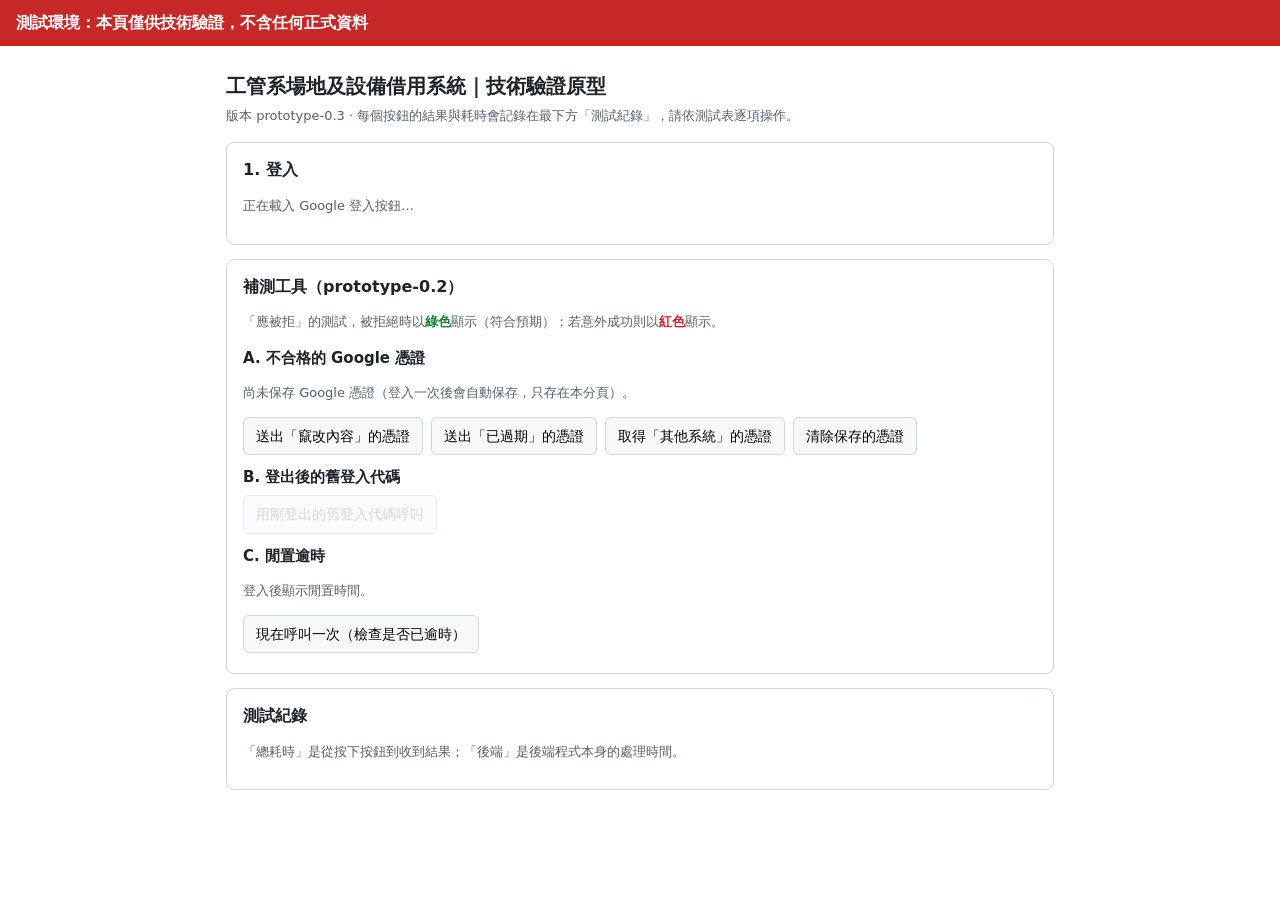
<file: index.html>
<!doctype html>
<html lang="zh-Hant">
<head>
<meta charset="utf-8">
<meta name="viewport" content="width=device-width, initial-scale=1">
<title>借用系統原型（測試環境）</title>
<!-- 工管系場地及設備借用系統｜技術驗證原型前端 prototype-0.3（2026-10-25）
     本頁只放公開資訊：後端網址、Google 登入用戶端 ID。不含任何密碼、金鑰或資料。 -->
<script src="https://accounts.google.com/gsi/client" async defer></script>
<style>
  :root { --red:#c62828; --ink:#1f2328; --mute:#57606a; --line:#d0d7de; --bg:#f6f8fa; --ok:#1a7f37; --bad:#cf222e; --warn:#9a6700; }
  * { box-sizing:border-box; }
  body { margin:0; font-family:"Noto Sans TC","Microsoft JhengHei",system-ui,sans-serif; color:var(--ink); background:#fff; line-height:1.6; }
  .banner { background:var(--red); color:#fff; padding:10px 16px; font-weight:700; position:sticky; top:0; z-index:10; }
  .inapp { display:none; background:#fff4ce; border-bottom:1px solid #e3c25b; padding:10px 16px; }
  main { max-width:860px; margin:0 auto; padding:16px; }
  h1 { font-size:20px; margin:8px 0 4px; }
  h2 { font-size:16px; margin:0 0 8px; }
  .sub { color:var(--mute); font-size:13px; margin:0 0 16px; }
  section { border:1px solid var(--line); border-radius:8px; padding:14px 16px; margin:0 0 14px; }
  .row { display:flex; flex-wrap:wrap; gap:8px; align-items:center; margin:6px 0; }
  button { font:inherit; font-size:14px; padding:7px 12px; border:1px solid var(--line); border-radius:6px; background:var(--bg); cursor:pointer; }
  button.primary { background:#0969da; border-color:#0969da; color:#fff; }
  button.admin { border-color:#bf8700; }
  button:disabled { opacity:.5; cursor:not-allowed; }
  input, select { font:inherit; font-size:14px; padding:6px 8px; border:1px solid var(--line); border-radius:6px; }
  .who { display:grid; grid-template-columns:max-content 1fr; gap:2px 12px; font-size:14px; }
  .who dt { color:var(--mute); }
  .who dd { margin:0; word-break:break-all; }
  .tag { display:inline-block; font-size:12px; padding:1px 8px; border-radius:10px; border:1px solid var(--line); margin-right:4px; }
  .note { font-size:13px; color:var(--mute); }
  #log { list-style:none; padding:0; margin:0; font-size:13px; max-height:420px; overflow:auto; }
  #log li { border-bottom:1px solid var(--line); padding:6px 2px; }
  #log .t { color:var(--mute); margin-right:6px; }
  .ok { color:var(--ok); font-weight:700; }
  .bad { color:var(--bad); font-weight:700; }
  .warn { color:var(--warn); font-weight:700; }
  table { border-collapse:collapse; width:100%; font-size:13px; }
  th, td { border-bottom:1px solid var(--line); text-align:left; padding:4px 6px; }
  .hidden { display:none; }
</style>
</head>
<body>
<div class="banner">測試環境：本頁僅供技術驗證，不含任何正式資料</div>
<div class="inapp" id="inapp">
  您正在 App 內建瀏覽器中開啟，Google 可能不允許在這裡登入。
  <a id="openExternal" href="#">請改用手機瀏覽器開啟</a>（或按右上角「⋯」選擇「以瀏覽器開啟」）。
</div>
<main>
  <h1>工管系場地及設備借用系統｜技術驗證原型</h1>
  <p class="sub">版本 prototype-0.3 · 每個按鈕的結果與耗時會記錄在最下方「測試紀錄」，請依測試表逐項操作。</p>

  <section id="loginBox">
    <h2>1. 登入</h2>
    <div id="gsiButton"></div>
    <p class="note" id="gsiStatus">正在載入 Google 登入按鈕…</p>
  </section>

  <section id="meBox" class="hidden">
    <h2>目前登入者</h2>
    <dl class="who">
      <dt>姓名</dt><dd id="meName"></dd>
      <dt>Google Email</dt><dd id="meEmail"></dd>
      <dt>使用者編號</dt><dd id="meId"></dd>
      <dt>帳號狀態</dt><dd id="meStatus"></dd>
      <dt>角色</dt><dd id="meRoles"></dd>
      <dt>學校 Email</dt><dd id="meSchool"></dd>
    </dl>
    <div class="row">
      <button onclick="doMe()">重新讀取我的資料</button>
      <button onclick="doLogout()">登出</button>
    </div>
  </section>

  <section id="setupBox" class="hidden">
    <h2>首位系統管理員初始化</h2>
    <p class="note">系統尚未初始化。只有系辦指定的帳號，輸入系辦產生的設定碼才會成功。設定碼請不要貼到任何對話中。</p>
    <div class="row">
      <input id="setupCode" placeholder="XXXX-XXXX-XXXX" autocomplete="off" maxlength="20">
      <button class="primary" onclick="doClaim()">送出設定碼</button>
    </div>
  </section>

  <section id="retestBox">
    <h2>補測工具（prototype-0.2）</h2>
    <p class="note">「應被拒」的測試，被拒絕時以<span class="ok">綠色</span>顯示（符合預期）；若意外成功則以<span class="bad">紅色</span>顯示。</p>

    <h3 style="font-size:15px;margin:10px 0 4px">A. 不合格的 Google 憑證</h3>
    <p class="note" id="credInfo">尚未保存 Google 憑證（登入一次後會自動保存，只存在本分頁）。</p>
    <div class="row">
      <button onclick="doTamperedCred()">送出「竄改內容」的憑證</button>
      <button onclick="doExpiredCred()">送出「已過期」的憑證</button>
      <button onclick="startOtherSystem()">取得「其他系統」的憑證</button>
      <button onclick="clearSavedCred()">清除保存的憑證</button>
    </div>
    <div id="otherBtn"></div>

    <h3 style="font-size:15px;margin:10px 0 4px">B. 登出後的舊登入代碼</h3>
    <div class="row">
      <button id="oldSessBtn" onclick="doOldSession()" disabled>用剛登出的舊登入代碼呼叫</button>
    </div>

    <h3 style="font-size:15px;margin:10px 0 4px">C. 閒置逾時</h3>
    <p class="note" id="idleInfo">登入後顯示閒置時間。</p>
    <div class="row">
      <button onclick="doIdleCheck()">現在呼叫一次（檢查是否已逾時）</button>
    </div>
  </section>

  <section id="testBox" class="hidden">
    <h2>2. 權限測試</h2>
    <div class="row">
      <button onclick="doAdminPing()">呼叫「僅系統管理員可用」功能</button>
      <button onclick="doFakeSession()">用偽造的登入代碼呼叫</button>
    </div>
  </section>

  <section id="bookBox" class="hidden">
    <h2>3. 預約測試（測試預約表）</h2>
    <div class="row">
      <label>日期 <input type="date" id="bkDate" value="2026-11-10"></label>
      <label>開始 <select id="bkStart"></select></label>
      <label>結束 <select id="bkEnd"></select></label>
    </div>
    <div class="row">
      <button class="primary" onclick="doBook()">預約這個時段</button>
      <button onclick="doDoubleSubmit()">同一筆連按兩次送出</button>
      <button onclick="doList()">查看已預約時段</button>
    </div>
    <p class="note">「開始含、結束不含」：10:00–12:00 與 12:00–14:00 不衝突。一般使用者只會看到時段，看不到預約人。</p>
    <div id="bookTable"></div>
  </section>

  <section id="adminBox" class="hidden">
    <h2>4. 系統管理員測試工具</h2>
    <div class="row">
      <button class="admin" onclick="doBurst()">同時送出 20 次搶同一時段</button>
      <button class="admin" onclick="doBook('rollback')">模擬寫入中斷（自動還原）</button>
      <button class="admin" onclick="doBook('no_rollback')">模擬寫入中斷（不還原）</button>
      <button class="admin" onclick="doRecover()">執行寫入檢查與還原</button>
    </div>
    <div class="row">
      <button class="admin" onclick="doMail()">寄測試信給自己</button>
      <button class="admin" onclick="doReset()">清除所有測試預約</button>
    </div>
    <p class="note">模擬中斷會在寫完 2 張表後故意中斷；「不還原」用來演練人工復原程序。</p>
  </section>

  <section id="schoolBox" class="hidden">
    <h2>5. 學校 Email 驗證測試（教職員）</h2>
    <div class="row">
      <input id="schoolEmail" type="email" placeholder="學校 Email" style="min-width:240px">
      <button onclick="doSendCode()">寄送驗證碼</button>
    </div>
    <div class="row">
      <input id="schoolCode" inputmode="numeric" maxlength="6" placeholder="6 位數驗證碼" autocomplete="one-time-code">
      <button id="verifyBtn" onclick="doVerifyCode()">驗證</button>
    </div>
    <div class="row">
      <button onclick="doParallelWrong()">補測：同時送出 6 次錯誤驗證碼</button>
    </div>
    <p class="note">同時送出 6 次錯誤驗證碼，用來確認系統不會漏算錯誤次數。預期：5 次「驗證碼錯誤」、1 次「錯誤次數過多」。</p>
  </section>

  <section>
    <h2>測試紀錄</h2>
    <p class="note">「總耗時」是從按下按鈕到收到結果；「後端」是後端程式本身的處理時間。</p>
    <ul id="log"></ul>
  </section>
</main>

<script>
const API_URL = 'https://script.google.com/macros/s/AKfycbzIPIRBv3GJ_OPMR44hlj51hFfZrokOeb2DETvMvHCjfbGrGHdk-SetoTSRrKsiSlfT/exec';
const CLIENT_ID = '269159264875-4p1ldq220ihoei495b5eg4m7voqc6a8o.apps.googleusercontent.com';
const OTHER_CLIENT_ID = '269159264875-oacpralsp395h3fji3h2mfgj2julj0v1.apps.googleusercontent.com'; // 「其他系統」補測專用
const SESSION_KEY = 'im_proto_session';
const CRED_KEY = 'im_proto_lastcred';   // 補測用：只存在本分頁，關閉分頁即消失
let me = null;
let lastActivity = 0;
let oldSession = null;

/* ---------- App 內建瀏覽器提示（LINE、Facebook、Instagram） ---------- */
(function () {
  const ua = navigator.userAgent || '';
  if (/Line\//i.test(ua) || /FBAN|FBAV|Instagram/i.test(ua)) {
    document.getElementById('inapp').style.display = 'block';
    const u = new URL(location.href);
    if (/Line\//i.test(ua)) u.searchParams.set('openExternalBrowser', '1');
    document.getElementById('openExternal').href = u.toString();
  }
})();

/* ---------- 時段選單 ---------- */
(function () {
  const s = document.getElementById('bkStart'), e = document.getElementById('bkEnd');
  for (let h = 8; h <= 22; h++) {
    const t = String(h).padStart(2, '0') + ':00';
    if (h < 22) s.add(new Option(t, t));
    if (h > 8) e.add(new Option(t, t));
  }
  s.value = '10:00'; e.value = '12:00';
})();

/* ---------- 共用：呼叫後端 ---------- */
async function api(action, body) {
  const payload = Object.assign({ action: action }, body || {});
  if (action !== 'login' && !('session' in payload)) payload.session = sessionStorage.getItem(SESSION_KEY);
  const t0 = performance.now();
  try {
    // 用 text/plain 送出 JSON，避免瀏覽器先發預檢請求（Apps Script 不支援）；憑證放在內容，不放網址
    const resp = await fetch(API_URL, { method: 'POST', headers: { 'Content-Type': 'text/plain;charset=utf-8' }, body: JSON.stringify(payload), redirect: 'follow', credentials: 'omit' });
    const data = await resp.json();
    data._ms = Math.round(performance.now() - t0);
    if (data.ok && action !== 'logout' && payload.session === sessionStorage.getItem(SESSION_KEY)) lastActivity = Date.now();
    return data;
  } catch (err) {
    return { ok: false, error: 'NETWORK', message: '無法連線到後端：' + err.message, _ms: Math.round(performance.now() - t0) };
  }
}

function log(label, r, cls) {
  const li = document.createElement('li');
  const t = document.createElement('span'); t.className = 't';
  t.textContent = new Date().toLocaleTimeString('zh-TW', { hour12: false });
  const s = document.createElement('span');
  s.className = cls || (r.ok ? 'ok' : 'bad');
  s.textContent = (r.ok ? '成功' : '失敗') + '｜' + label + '：';
  const m = document.createElement('span');
  m.textContent = (r.message || r.error || '') +
    (r._ms !== undefined ? '（總耗時 ' + (r._ms / 1000).toFixed(1) + ' 秒' + (r.serverMs !== undefined ? '，後端 ' + (r.serverMs / 1000).toFixed(1) + ' 秒' : '') + '）' : '') +
    (r.remainingQuota !== undefined ? '　今日剩餘寄信額度：' + r.remainingQuota : '');
  li.append(t, s, m);
  document.getElementById('log').prepend(li);
}

/* ---------- Google 登入 ---------- */
function initGoogle() {
  google.accounts.id.initialize({ client_id: CLIENT_ID, callback: onGoogleCredential, auto_select: false, cancel_on_tap_outside: true });
  google.accounts.id.renderButton(document.getElementById('gsiButton'), { theme: 'outline', size: 'large', text: 'signin_with', locale: 'zh-TW' });
  document.getElementById('gsiStatus').textContent = '請按上方按鈕，以 Google 帳號登入（原型期間只有列入測試名單的帳號能登入）。';
  if (sessionStorage.getItem(SESSION_KEY)) doMe(true);
}

async function onGoogleCredential(resp) {
  document.getElementById('gsiStatus').textContent = '已取得 Google 登入憑證，正在由後端驗證…';
  const r = await api('login', { idToken: resp.credential });
  log('登入（後端驗證 Google 憑證）', r);
  if (r.ok) {
    sessionStorage.setItem(SESSION_KEY, r.session);
    sessionStorage.setItem(CRED_KEY, JSON.stringify({ cred: resp.credential, at: Date.now() }));
    lastActivity = Date.now();
    showMe(r.user, r.initialized);
  }
  else document.getElementById('gsiStatus').textContent = '登入失敗：' + (r.message || r.error);
}

function showMe(u, initialized) {
  me = u;
  const isAdmin = u.roles.indexOf('SYS_ADMIN') >= 0;
  const statusText = { PENDING: '待審核', ACTIVE: '已啟用', SUSPENDED: '停用' };
  const roleText = { SYS_ADMIN: '系統管理員', OFFICE_ADMIN: '系辦日常管理者' };
  document.getElementById('meName').textContent = u.name;
  document.getElementById('meEmail').textContent = u.email;
  document.getElementById('meId').textContent = u.userId;
  document.getElementById('meStatus').textContent = statusText[u.status] || u.status;
  document.getElementById('meRoles').textContent = u.roles.length ? u.roles.map(x => roleText[x] || x).join('、') : '（無）';
  document.getElementById('meSchool').textContent = u.schoolEmail ? u.schoolEmail + (u.schoolEmailVerified ? '（已驗證）' : '（未驗證）') : '（未設定）';
  document.getElementById('gsiStatus').textContent = '已登入。';
  ['meBox', 'testBox', 'bookBox', 'schoolBox'].forEach(id => document.getElementById(id).classList.remove('hidden'));
  document.getElementById('adminBox').classList.toggle('hidden', !isAdmin);
  document.getElementById('setupBox').classList.toggle('hidden', !!initialized);
}

async function doMe(silent) {
  const r = await api('me');
  if (!silent || !r.ok) log('讀取我的資料', r);
  if (r.ok) showMe(r.user, r.initialized); else sessionStorage.removeItem(SESSION_KEY);
}

async function doLogout() {
  oldSession = sessionStorage.getItem(SESSION_KEY);
  const r = await api('logout');
  log('登出', r);
  sessionStorage.removeItem(SESSION_KEY);
  document.getElementById('oldSessBtn').disabled = !oldSession;
  lastActivity = 0;
  if (window.google) google.accounts.id.disableAutoSelect();
  me = null;
  ['meBox', 'testBox', 'bookBox', 'schoolBox', 'adminBox', 'setupBox'].forEach(id => document.getElementById(id).classList.add('hidden'));
  document.getElementById('gsiStatus').textContent = '已登出。如需再測試，請重新登入。';
}

/* ---------- 初始化與權限 ---------- */
async function doClaim() {
  const code = document.getElementById('setupCode').value;
  const r = await api('claimAdmin', { code: code });
  document.getElementById('setupCode').value = '';
  log('首位系統管理員初始化', r);
  if (r.ok) doMe(true);
}
async function doAdminPing() { log('呼叫僅系統管理員功能', await api('adminPing')); }
async function doFakeSession() {
  const r = await api('adminPing', { session: 'fake-' + Math.random().toString(16).slice(2) });
  log('偽造登入代碼呼叫（應被拒）', r, r.ok ? 'bad' : 'ok');
}

/* ---------- 預約 ---------- */
function slot() {
  const d = document.getElementById('bkDate').value;
  return { slotStart: d + 'T' + document.getElementById('bkStart').value, slotEnd: d + 'T' + document.getElementById('bkEnd').value };
}
function newKey() { return 'k-' + crypto.randomUUID(); }

async function doBook(simulate) {
  const body = Object.assign({ submissionKey: newKey(), simulate: simulate || 'none' }, slot());
  let r = await api('book', body);
  if (r.error === 'BUSY') {
    // 安全重試：用同一個防重複代碼重送，最多建立 1 筆
    log('系統忙碌，3 秒後以同一筆申請自動重試一次', r, 'warn');
    await new Promise(res => setTimeout(res, 3000));
    r = await api('book', body);
    if (r.error === 'BUSY') r.message = '系統仍忙碌，請稍後再按一次（資料未變更，重按不會重複建立）';
  }
  const label = simulate === 'rollback' ? '模擬中斷（自動還原）' : simulate === 'no_rollback' ? '模擬中斷（不還原）' : '預約 ' + slot().slotStart.replace('T', ' ') + '–' + slot().slotEnd.slice(11);
  log(label, r, simulate ? (r.error === 'WRITE_FAILED' || r.error === 'INTERRUPTED_NO_ROLLBACK' ? 'warn' : 'bad') : undefined);
}

async function doDoubleSubmit() {
  const key = newKey();
  const body = Object.assign({ submissionKey: key }, slot());
  const rs = await Promise.all([api('book', body), api('book', body)]);
  const created = rs.filter(r => r.ok && !r.duplicate).length;
  const dup = rs.filter(r => r.ok && r.duplicate).length;
  const conflict = rs.filter(r => r.error === 'CONFLICT').length;
  const busy = rs.filter(r => r.error === 'BUSY').length;
  log('同一筆連按兩次', { ok: created <= 1, message: '新建立 ' + created + ' 筆、判定重複 ' + dup + ' 筆、時段已被預約 ' + conflict + ' 筆、系統忙碌 ' + busy + ' 筆（預期：最多建立 1 筆）', _ms: Math.max(rs[0]._ms, rs[1]._ms) });
}

async function doBurst() {
  const s = slot();
  const t0 = performance.now();
  const rs = await Promise.all(Array.from({ length: 20 }, () => api('book', Object.assign({ submissionKey: newKey() }, s))));
  const okN = rs.filter(r => r.ok).length, conflict = rs.filter(r => r.error === 'CONFLICT').length, busy = rs.filter(r => r.error === 'BUSY').length, other = 20 - okN - conflict - busy;
  log('同時送出 20 次', { ok: okN <= 1, message: '成功 ' + okN + '、時段已被預約 ' + conflict + '、系統忙碌 ' + busy + '、其他 ' + other + '（預期：成功最多 1 筆）', _ms: Math.round(performance.now() - t0) });
}

async function doList() {
  const r = await api('listBookings');
  log('查看已預約時段', Object.assign({}, r, { message: r.ok ? '共 ' + r.bookings.length + ' 筆' + (r.isAdmin ? '；未完成寫入 ' + r.pendingWrites + ' 筆' : '') : r.message }));
  const box = document.getElementById('bookTable');
  box.textContent = '';
  if (!r.ok) return;
  const tbl = document.createElement('table');
  const head = ['日期', '時段', '狀態', '是我預約的'].concat(r.isAdmin ? ['預約人（僅管理員可見）', '預約編號'] : []);
  const tr = tbl.insertRow(); head.forEach(h => { const th = document.createElement('th'); th.textContent = h; tr.append(th); });
  r.bookings.sort((a, b) => a.slotStart < b.slotStart ? -1 : 1).forEach(b => {
    const row = tbl.insertRow();
    [b.slotStart.slice(0, 10), b.slotStart.slice(11) + '–' + b.slotEnd.slice(11), b.status, b.mine ? '是' : ''].concat(r.isAdmin ? [b.userName, b.bookingId] : [])
      .forEach(v => { row.insertCell().textContent = v; });
  });
  box.append(tbl);
}

/* ---------- 管理員工具 ---------- */
async function doRecover() {
  const r = await api('recover');
  log('執行寫入檢查與還原', Object.assign({}, r, { message: (r.message || '') + (r.fixed && r.fixed.length ? '：' + r.fixed.join('、') : '') }));
}
async function doMail() { log('寄測試信', await api('sendTestMail')); }
async function doReset() {
  if (!confirm('確定要清除所有測試預約嗎？（只影響測試預約表）')) return;
  log('清除測試預約', await api('resetBookings'));
}

/* ---------- 學校 Email ---------- */
async function doSendCode() { log('寄送學校 Email 驗證碼', await api('sendSchoolCode', { email: document.getElementById('schoolEmail').value })); }
async function doVerifyCode() {
  const btn = document.getElementById('verifyBtn');
  btn.disabled = true;                       // 等待結果時不可重按，避免同時送出
  try {
    const r = await api('verifySchoolCode', { code: document.getElementById('schoolCode').value });
    document.getElementById('schoolCode').value = '';
    log('驗證學校 Email', r);
    if (r.ok) doMe(true);
  } finally { btn.disabled = false; }
}

async function doParallelWrong() {
  const t0 = performance.now();
  const rs = await Promise.all(Array.from({ length: 6 }, () => api('verifySchoolCode', { code: '000000' })));
  const cnt = k => rs.filter(r => r.error === k).length;
  const wrong = cnt('WRONG_CODE'), many = cnt('TOO_MANY'), none = cnt('NO_CODE'), busy = cnt('BUSY'), okN = rs.filter(r => r.ok).length;
  const pass = okN === 0 && wrong <= 5;
  log('同時送出 6 次錯誤驗證碼', { ok: pass,
    message: '驗證碼錯誤 ' + wrong + '、錯誤次數過多 ' + many + '、驗證碼不存在 ' + none + '、系統忙碌 ' + busy + '、成功 ' + okN +
      '（剩餘次數依序：' + rs.filter(r => r.error === 'WRONG_CODE').map(r => (r.message.match(/剩 (\d) 次/) || [])[1]).join('、') + '）',
    _ms: Math.round(performance.now() - t0) });
}

/* ---------- 補測 A：不合格的 Google 憑證 ---------- */
function savedCred() {
  try { return JSON.parse(sessionStorage.getItem(CRED_KEY) || 'null'); } catch (e) { return null; }
}
function b64uDec(s) {
  s = s.replace(/-/g, '+').replace(/_/g, '/');
  while (s.length % 4) s += '=';
  return Uint8Array.from(atob(s), c => c.charCodeAt(0));
}
function b64uEnc(bytes) {
  let bin = '';
  bytes.forEach(b => { bin += String.fromCharCode(b); });
  return btoa(bin).replace(/\+/g, '-').replace(/\//g, '_').replace(/=+$/, '');
}
// 送出「應被拒」的憑證：被拒＝綠色（符合預期）；意外成功＝紅色，且不採用該登入
async function sendBadCred(label, cred) {
  const r = await api('login', { idToken: cred });
  if (r.ok) {
    log(label + '（應被拒，卻被接受！）', { ok: false, message: '不符預期，請截圖告知開發者', _ms: r._ms }, 'bad');
  } else {
    log(label + '（應被拒）', r, 'ok');
  }
}
async function doTamperedCred() {
  const s = savedCred();
  if (!s) { log('竄改憑證', { ok: false, message: '尚未保存憑證，請先登出再登入一次' }); return; }
  const p = s.cred.split('.');
  const body = JSON.parse(new TextDecoder().decode(b64uDec(p[1])));
  body.email = 'attacker@example.com';
  body.name = '竄改測試';
  p[1] = b64uEnc(new TextEncoder().encode(JSON.stringify(body)));
  await sendBadCred('竄改內容的憑證（改為 attacker@example.com）', p.join('.'));
}
async function doExpiredCred() {
  const s = savedCred();
  if (!s) { log('過期憑證', { ok: false, message: '尚未保存憑證，請先登入一次' }); return; }
  const min = Math.floor((Date.now() - s.at) / 60000);
  if (min < 61) {
    log('過期憑證', { ok: false, message: '這張憑證取得才 ' + min + ' 分鐘，Google 憑證約 60 分鐘後過期；請在超過 61 分鐘後再按' }, 'warn');
    return;
  }
  await sendBadCred('已過期的憑證（取得後 ' + min + ' 分鐘）', s.cred);
}
function clearSavedCred() {
  sessionStorage.removeItem(CRED_KEY);
  log('清除保存的憑證', { ok: true, message: '已清除本分頁保存的 Google 憑證' });
}
function startOtherSystem() {
  google.accounts.id.initialize({ client_id: OTHER_CLIENT_ID, callback: onOtherCredential, auto_select: false });
  google.accounts.id.renderButton(document.getElementById('otherBtn'), { theme: 'filled_black', size: 'medium', text: 'continue_with', locale: 'zh-TW' });
  log('其他系統憑證', { ok: true, message: '已顯示「其他系統」的黑色登入按鈕，請按它並選擇帳號' }, 'warn');
}
async function onOtherCredential(resp) {
  document.getElementById('otherBtn').textContent = '';
  await sendBadCred('發給其他系統的憑證', resp.credential);
  google.accounts.id.initialize({ client_id: CLIENT_ID, callback: onGoogleCredential, auto_select: false, cancel_on_tap_outside: true });
}

/* ---------- 補測 B：登出後的舊登入代碼 ---------- */
async function doOldSession() {
  const r = await api('me', { session: oldSession });
  log('用登出後的舊登入代碼呼叫（應被拒）', r, r.ok ? 'bad' : 'ok');
}

/* ---------- 補測 C：閒置逾時 ---------- */
async function doIdleCheck() {
  const idleSec = lastActivity ? Math.round((Date.now() - lastActivity) / 1000) : 0;
  const r = await api('me');
  log('閒置 ' + Math.floor(idleSec / 60) + ' 分 ' + (idleSec % 60) + ' 秒後呼叫', r, r.ok ? 'ok' : (r.reason === '閒置逾時' ? 'ok' : 'bad'));
  if (r.ok) { showMe(r.user, r.initialized); return; }
  sessionStorage.removeItem(SESSION_KEY);
  lastActivity = 0;
  document.getElementById('gsiStatus').textContent = '登入已失效（' + (r.reason || r.error) + '），請重新登入。';
}
setInterval(function () {
  const s = savedCred();
  document.getElementById('credInfo').textContent = s
    ? '已保存 Google 憑證：取得於 ' + new Date(s.at).toLocaleTimeString('zh-TW', { hour12: false }) + '，已過 ' + Math.floor((Date.now() - s.at) / 60000) + ' 分鐘（超過 61 分鐘才能測「已過期」）。'
    : '尚未保存 Google 憑證（登入一次後會自動保存，只存在本分頁）。';
  if (lastActivity && sessionStorage.getItem(SESSION_KEY)) {
    const sec = Math.round((Date.now() - lastActivity) / 1000);
    document.getElementById('idleInfo').textContent = '上次成功操作：' + new Date(lastActivity).toLocaleTimeString('zh-TW', { hour12: false }) + '，已閒置 ' + Math.floor(sec / 60) + ' 分 ' + (sec % 60) + ' 秒。';
  } else {
    document.getElementById('idleInfo').textContent = '登入後顯示閒置時間。';
  }
}, 1000);

/* ---------- 啟動：Google 登入程式庫載入完成後建立按鈕 ---------- */
if (window.google && google.accounts && google.accounts.id) initGoogle();
else window.onGoogleLibraryLoad = initGoogle;
setTimeout(function () {
  if (!(window.google && google.accounts && google.accounts.id)) {
    document.getElementById('gsiStatus').textContent = 'Google 登入按鈕載入失敗，請確認網路連線，或改用 Chrome／Safari 開啟本頁。';
  }
}, 10000);
</script>
</body>
</html>
</file>
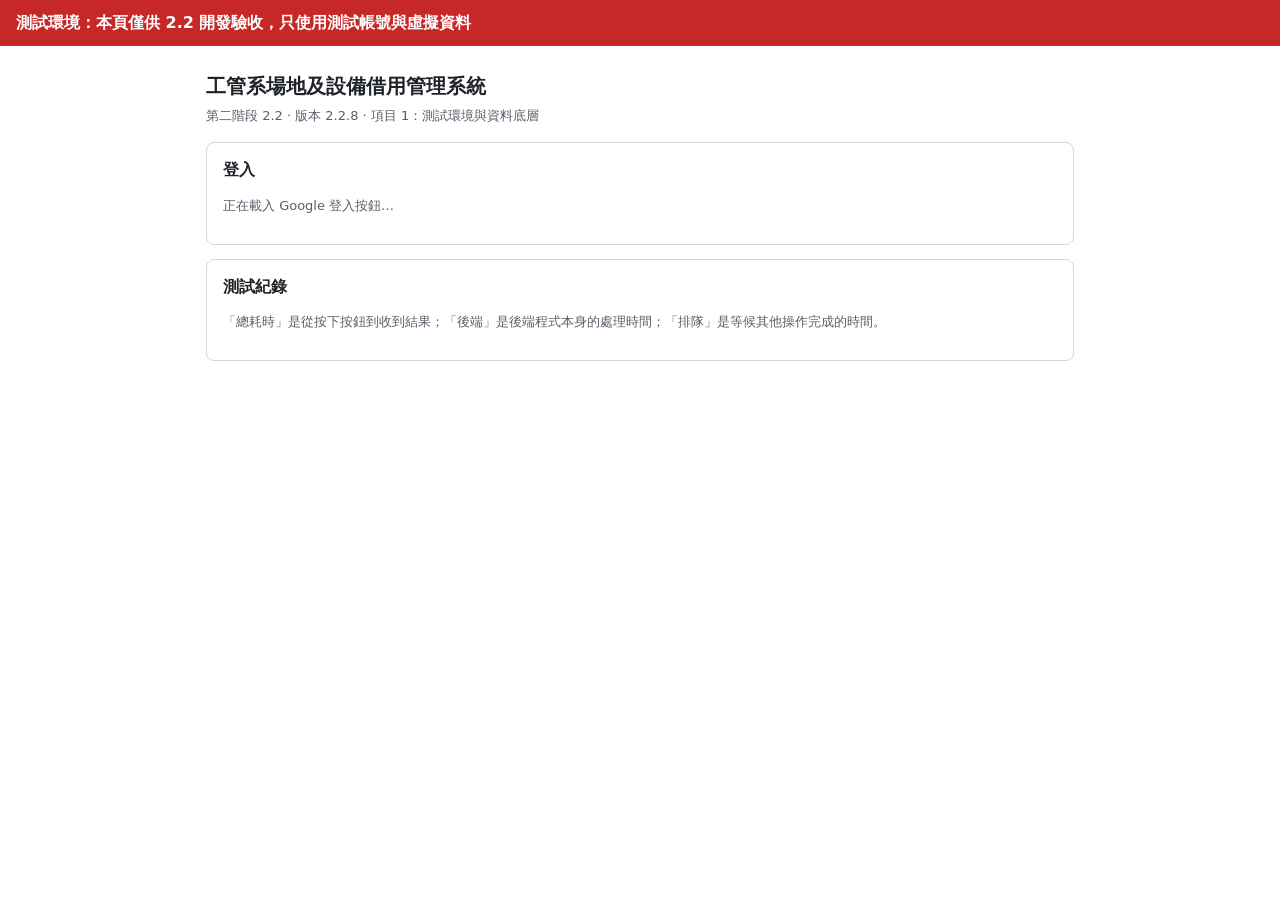
<file: v2/index.html>
<!doctype html>
<html lang="zh-Hant">
<head>
<meta charset="utf-8">
<meta name="viewport" content="width=device-width, initial-scale=1">
<title>借用系統 2.2（測試環境）</title>
<!-- 工管系場地及設備借用管理系統｜第二階段 2.2 前端（項目 1：測試環境與資料底層）2.2.8
     本頁只放公開資訊：後端網址、Google 登入用戶端 ID。不含任何密碼、金鑰或資料。 -->
<link rel="stylesheet" href="styles.css">
<script src="https://accounts.google.com/gsi/client" async defer></script>
</head>
<body>
<div class="banner">測試環境：本頁僅供 2.2 開發驗收，只使用測試帳號與虛擬資料</div>
<div class="busy" id="busy" role="status" aria-live="polite"></div>
<div class="inapp" id="inapp">
  您正在 App 內建瀏覽器中開啟，Google 可能不允許在這裡登入。
  <a id="openExternal" href="#">請改用手機瀏覽器開啟</a>（或按右上角「⋯」選擇「以瀏覽器開啟」）。
</div>
<main>
  <h1>工管系場地及設備借用管理系統</h1>
  <p class="sub">第二階段 2.2 · 版本 <span id="ver">2.2.8</span> · 項目 1：測試環境與資料底層</p>

  <section id="loginBox">
    <h2>登入</h2>
    <div id="gsiButton"></div>
    <p class="note" id="gsiStatus">正在載入 Google 登入按鈕…</p>
  </section>

  <section id="meBox" class="hidden">
    <h2>目前登入者</h2>
    <dl class="who">
      <dt>姓名</dt><dd id="meName"></dd>
      <dt>Google Email</dt><dd id="meEmail"></dd>
      <dt>使用者編號</dt><dd id="meId"></dd>
      <dt>帳號狀態</dt><dd id="meStatus"></dd>
      <dt>角色</dt><dd id="meRoles"></dd>
      <dt>學校 Email</dt><dd id="meSchool"></dd>
    </dl>
    <div class="row">
      <button onclick="doMe()">重新讀取我的資料</button>
      <button onclick="doLogout()">登出</button>
    </div>
  </section>

  <section id="setupBox" class="hidden">
    <h2>首位系統管理員初始化</h2>
    <p class="note">只有系辦指定的帳號，輸入系辦產生的設定碼才會成功。設定碼請不要貼到任何對話中。</p>
    <div class="row">
      <input id="setupCode" placeholder="XXXX-XXXX-XXXX" autocomplete="off" maxlength="20">
      <button class="primary" onclick="doClaim()">送出設定碼</button>
    </div>
  </section>

  <section id="statusBox" class="hidden admin-only">
    <h2>A. 系統狀態</h2>
    <div class="row"><button onclick="doStatus()">讀取系統狀態</button></div>
    <div id="statusTable"></div>
  </section>

  <section id="perfBox" class="hidden admin-only">
    <h2>B. 效能測試</h2>
    <p class="note">每項連續做 5 次，取最慢一次判定。標準：讀取目標 2 秒、上限 4 秒；寫入與登入目標 3 秒、上限 5 秒（以「總耗時」計）。登入不需按鈕：每次成功登入會自動記錄，「一般登入（快速）」與「完整登入（含每天第一次）」分開統計，各保留最近 5 次。</p>
    <div class="row">
      <button onclick="perfRun('read')">讀取測試 × 5</button>
      <button onclick="perfRun('write')">寫入測試 × 5</button>
      <button onclick="clearLoginRuns()">清除登入計時紀錄</button>
    </div>
    <div id="perfTable"></div>
  </section>

  <section id="concBox" class="hidden admin-only">
    <h2>C. 多人同時寫入與重複送出</h2>
    <p class="note">寫入測試會讓「測試計數器」加 1。正確結果：成功幾筆，計數器就剛好增加幾；沒有漏算、沒有重複。系統忙碌時會用同一個防重複代碼自動重試一次。</p>
    <div class="row">
      <button onclick="doConcurrent(20)">同時送出 20 次寫入</button>
      <button onclick="doDoubleSubmit()">同一筆連按兩次送出</button>
      <button onclick="doConcurrentLogin(10)">同一帳號同時登入 10 次</button>
      <button onclick="doConcurrentLogin(20)">同一帳號同時登入 20 次</button>
    </div>
    <p class="note">「同時登入」使用本分頁剛取得的 Google 憑證（55 分鐘內），會逐筆核對登入紀錄與 LOGIN 紀錄、驗證每個代碼的權限，完成後自動全部登出，不影響目前的登入。多人同時登入會依序排隊，最慢一筆可能需要 10～20 秒，屬正常現象。</p>
  </section>

  <section id="journalBox" class="hidden admin-only">
    <h2>D. 寫入中斷與還原</h2>
    <p class="note">模擬中斷會在「計數器已修改、操作紀錄已新增」後故意中斷，用來確認系統會把修改改回原值、把新增刪除。</p>
    <div class="row">
      <button onclick="doSimulate('rollback')">模擬寫入中斷（自動還原）</button>
      <button onclick="doSimulate('no_rollback')">模擬寫入中斷（不還原）</button>
      <button onclick="doRecover()">執行寫入檢查與還原</button>
      <button onclick="doSingleWrite()">一般寫入一次</button>
    </div>
  </section>

  <section id="secBox" class="hidden">
    <h2>E. 安全回歸測試（原型已通過的項目）</h2>
    <p class="note">「應被拒」的測試，被拒絕時以<span class="ok">綠色</span>顯示（符合預期）；若意外成功則以<span class="bad">紅色</span>顯示。</p>
    <h3>E1. 權限</h3>
    <div class="row">
      <button onclick="doAdminPing()">呼叫「僅系統管理員可用」功能</button>
      <button onclick="doFakeSession()">用偽造的登入代碼呼叫</button>
    </div>
    <h3>E2. 不合格的 Google 憑證</h3>
    <p class="note" id="credInfo">尚未保存 Google 憑證（登入一次後會自動保存，只存在本分頁）。</p>
    <div class="row">
      <button onclick="doTamperedCred()">送出「竄改內容」的憑證</button>
      <button onclick="doExpiredCred()">送出「已過期」的憑證</button>
      <button onclick="startOtherSystem()">取得「其他系統」的憑證</button>
      <button onclick="clearSavedCred()">清除保存的憑證</button>
    </div>
    <div id="otherBtn"></div>
    <h3>E3. 登出與閒置逾時</h3>
    <p class="note" id="idleInfo">登入後顯示閒置時間。</p>
    <div class="row">
      <button id="oldSessBtn" onclick="doOldSession()" disabled>用剛失效（登出或逾時）的舊登入代碼呼叫</button>
      <button onclick="doIdleCheck()">現在呼叫一次（檢查是否已逾時）</button>
    </div>
    <h3>E4. 學校 Email 驗證（教職員）</h3>
    <div class="row">
      <input id="schoolEmail" type="email" placeholder="學校 Email" class="wide">
      <button onclick="doSendCode()">寄送驗證碼</button>
    </div>
    <div class="row">
      <input id="schoolCode" inputmode="numeric" maxlength="6" placeholder="6 位數驗證碼" autocomplete="one-time-code">
      <button id="verifyBtn" onclick="doVerifyCode()">驗證</button>
      <button onclick="doParallelWrong()">同時送出 6 次錯誤驗證碼</button>
    </div>
  </section>

  <section>
    <h2>測試紀錄</h2>
    <p class="note">「總耗時」是從按下按鈕到收到結果；「後端」是後端程式本身的處理時間；「排隊」是等候其他操作完成的時間。</p>
    <ul id="log"></ul>
  </section>
</main>
<script src="app.js"></script>
</body>
</html>
</file>
<file: v2/styles.css>
/* 工管系場地及設備借用管理系統｜2.2 前端樣式（2.2.4） */
:root { --red:#c62828; --ink:#1f2328; --mute:#57606a; --line:#d0d7de; --bg:#f6f8fa; --ok:#1a7f37; --bad:#cf222e; --warn:#9a6700; --blue:#0969da; }
* { box-sizing:border-box; }
body { margin:0; font-family:"Noto Sans TC","Microsoft JhengHei",system-ui,sans-serif; color:var(--ink); background:#fff; line-height:1.6; }
.banner { background:var(--red); color:#fff; padding:10px 16px; font-weight:700; position:sticky; top:0; z-index:10; }
.inapp { display:none; background:#fff4ce; border-bottom:1px solid #e3c25b; padding:10px 16px; }
main { max-width:900px; margin:0 auto; padding:16px; }
h1 { font-size:20px; margin:8px 0 4px; }
h2 { font-size:16px; margin:0 0 8px; }
h3 { font-size:15px; margin:12px 0 4px; }
.sub { color:var(--mute); font-size:13px; margin:0 0 16px; }
section { border:1px solid var(--line); border-radius:8px; padding:14px 16px; margin:0 0 14px; }
.row { display:flex; flex-wrap:wrap; gap:8px; align-items:center; margin:6px 0; }
button { font:inherit; font-size:14px; padding:7px 12px; border:1px solid var(--line); border-radius:6px; background:var(--bg); cursor:pointer; }
button.primary { background:var(--blue); border-color:var(--blue); color:#fff; }
button:disabled { opacity:.5; cursor:not-allowed; }
input { font:inherit; font-size:14px; padding:6px 8px; border:1px solid var(--line); border-radius:6px; }
input.wide { min-width:240px; }
.who { display:grid; grid-template-columns:max-content 1fr; gap:2px 12px; font-size:14px; }
.who dt { color:var(--mute); }
.who dd { margin:0; word-break:break-all; }
.note { font-size:13px; color:var(--mute); }
#log { list-style:none; padding:0; margin:0; font-size:13px; max-height:460px; overflow:auto; }
#log li { border-bottom:1px solid var(--line); padding:6px 2px; }
#log .t { color:var(--mute); margin-right:6px; }
.ok { color:var(--ok); font-weight:700; }
.bad { color:var(--bad); font-weight:700; }
.warn { color:var(--warn); font-weight:700; }
table { border-collapse:collapse; width:100%; font-size:13px; margin-top:6px; }
th, td { border-bottom:1px solid var(--line); text-align:left; padding:4px 6px; vertical-align:top; }
.hidden { display:none; }
.busy { display:none; position:fixed; left:0; right:0; bottom:0; z-index:20; background:#ddf4ff; border-top:2px solid #54aeff; box-shadow:0 -2px 8px rgba(0,0,0,.12); color:#0a3069; padding:10px 16px; font-weight:700; }
.busy.show { display:block; }
@media (max-width:520px) { main { padding:12px; } input.wide { min-width:0; width:100%; } }
</file>
